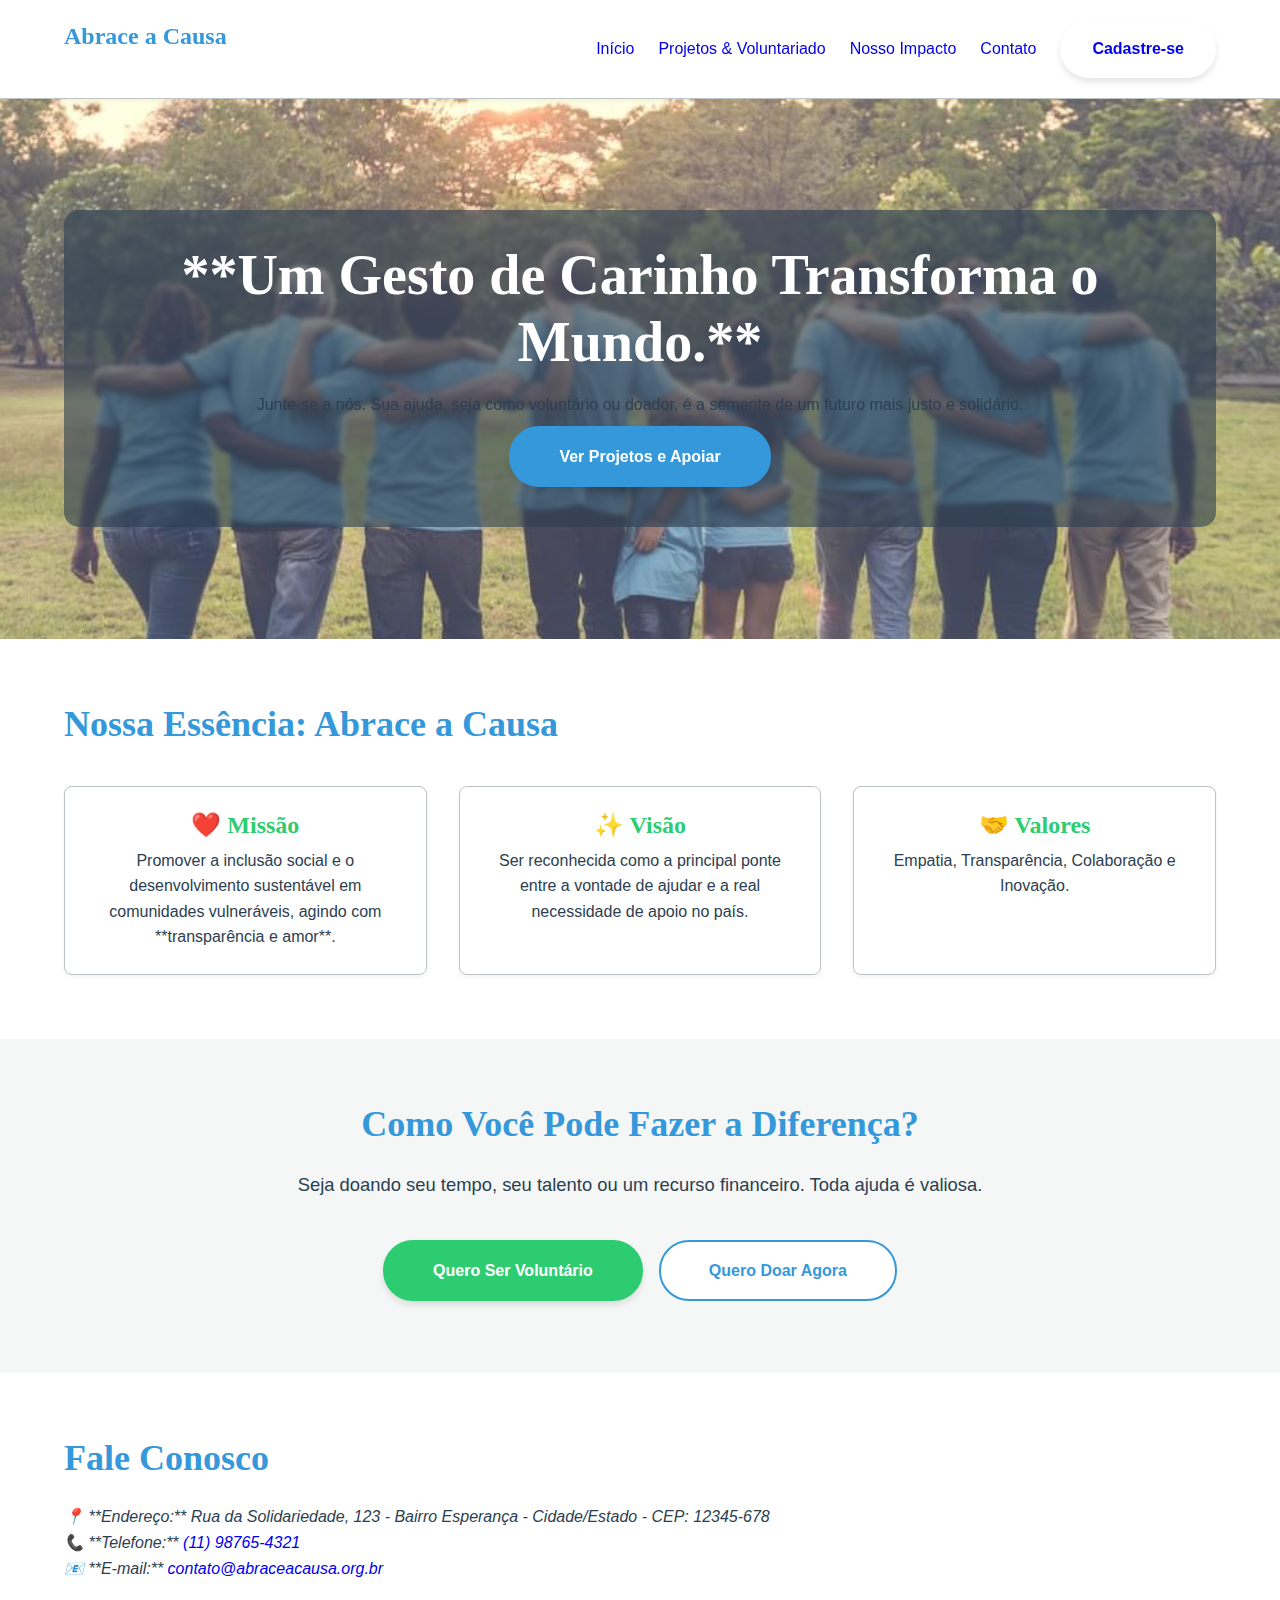
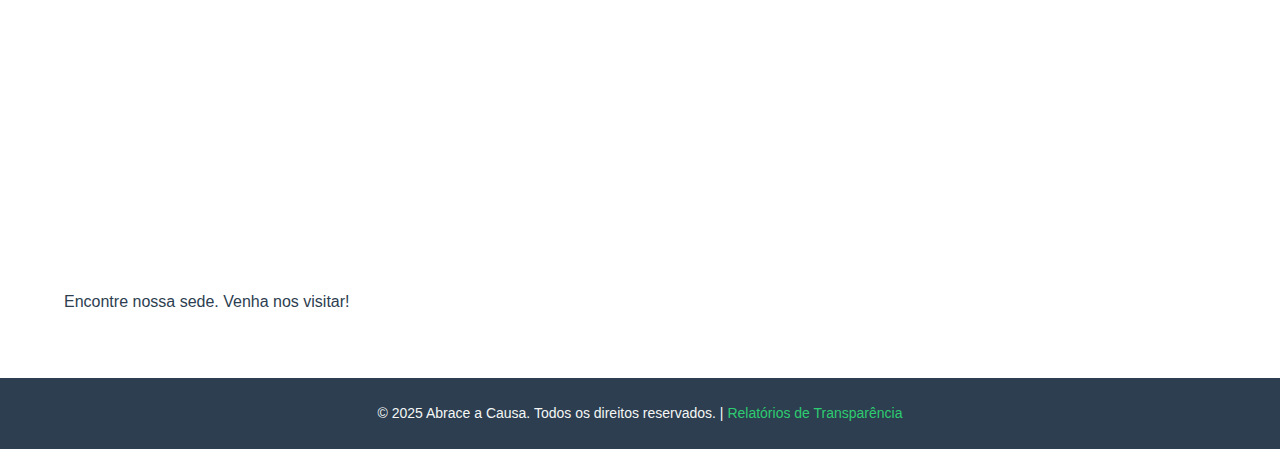
<file: Atividade-2/index.html>
<!DOCTYPE html>
<html lang="pt-BR">
<head>
    <meta charset="UTF-8">
    <meta name="viewport" content="width=device-width, initial-scale=1.0">
    <title>Abrace a Causa | Voluntariado e Doações</title>
    <meta name="description" content="ONG Abrace a Causa: Transformando vidas através de projetos sociais e voluntariado. Conheça nossa missão e faça parte dessa corrente do bem.">
    <link rel="stylesheet" href="style.css">
    <link rel="icon" href="assets/favicon/favicon.ico" type="image/x-icon">
</head>
<body>

    <header>
        <div class="container">
            <h1 class="logo">Abrace a Causa</h1>
            <nav aria-label="Navegação Principal">
                <button class="menu-toggle" aria-controls="main-menu" aria-expanded="false">
                    Menu
                </button>
                <ul id="main-menu">
                    <li><a href="index.html" aria-current="page">Início</a></li>
                    <li><a href="projetos.html">Projetos & Voluntariado</a></li>
                    <li><a href="#impacto">Nosso Impacto</a></li>
                    <li><a href="#contato">Contato</a></li>
                    <li><a href="cadastro.html" class="cta-button">Cadastre-se</a></li>
                </ul>
            </nav>
        </div>
    </header>

    <main>

        <section id="hero" class="hero" aria-labelledby="hero-heading">
            <div class="container">
                <h2 id="hero-heading">
                    **Um Gesto de Carinho Transforma o Mundo.**
                </h2>
                <p>
                    Junte-se a nós. Sua ajuda, seja como voluntário ou doador, é a semente de um futuro mais justo e solidário.
                </p>
                <a href="projetos.html" class="button primary-cta">Ver Projetos e Apoiar</a>
            </div>
            <figure class="hero-image">
                <img src="assets/images/hero-home.jpg" alt="Foto inspiradora de voluntários interagindo com pessoas que ajudam, sorrindo.">
            </figure>
        </section>

        <section id="missao" aria-labelledby="missao-heading">
            <div class="container">
                <h2 id="missao-heading">Nossa Essência: Abrace a Causa</h2>
                <div class="grid-3-col">
                    <article class="card">
                        <h3><span aria-hidden="true">❤️</span> Missão</h3>
                        <p>
                            Promover a inclusão social e o desenvolvimento sustentável em comunidades vulneráveis, agindo com **transparência e amor**.
                        </p>
                    </article>
                    <article class="card">
                        <h3><span aria-hidden="true">✨</span> Visão</h3>
                        <p>
                            Ser reconhecida como a principal ponte entre a vontade de ajudar e a real necessidade de apoio no país.
                        </p>
                    </article>
                    <article class="card">
                        <h3><span aria-hidden="true">🤝</span> Valores</h3>
                        <p>
                            Empatia, Transparência, Colaboração e Inovação.
                        </p>
                    </article>
                </div>
            </div>
        </section>

        <section id="chamada-acao" class="background-color-light" aria-labelledby="chamada-heading">
            <div class="container text-center">
                <h2 id="chamada-heading">Como Você Pode Fazer a Diferença?</h2>
                <p class="lead-text">
                    Seja doando seu tempo, seu talento ou um recurso financeiro. Toda ajuda é valiosa.
                </p>
                <div class="button-group">
                    <a href="projetos.html#voluntariado" class="button secondary-cta">Quero Ser Voluntário</a>
                    <a href="projetos.html#doacao" class="button tertiary-cta">Quero Doar Agora</a>
                </div>
            </div>
        </section>

        <section id="contato" aria-labelledby="contato-heading">
            <div class="container">
                <h2 id="contato-heading">Fale Conosco</h2>
                <address class="contact-info">
                    <p>
                        <span aria-hidden="true">📍</span> **Endereço:** Rua da Solidariedade, 123 - Bairro Esperança - Cidade/Estado - CEP: 12345-678
                    </p>
                    <p>
                        <span aria-hidden="true">📞</span> **Telefone:** <a href="tel:+5511987654321">(11) 98765-4321</a>
                    </p>
                    <p>
                        <span aria-hidden="true">📧</span> **E-mail:** <a href="mailto:contato@abraceacausa.org.br">contato@abraceacausa.org.br</a>
                    </p>
                </address>
                <figure class="map-embed">
                    <iframe 
                        src="https://www.google.com/maps/embed?pb=!1m18!1m12!1m3!1d3657.069941198424!2d-46.639557!3d-23.55052!2m3!1f0!2f0!3f0!3m2!1i1024!2i768!4f13.1!3m3!1m2!1s0x94ce5843a0d3b66b%3A0x62a8753e1a6c9d!2sS%C3%A3o%20Paulo%20Cathedral!5e0!3m2!1sen!2sbr!4v1633537243912!5m2!1sen!2sbr" 
                        width="100%" 
                        height="300" 
                        style="border:0;" 
                        allowfullscreen="" 
                        loading="lazy"
                        title="Localização da Sede da ONG no Mapa (Exemplo: Catedral da Sé - SP)">
                    </iframe>
                    <figcaption>Encontre nossa sede. Venha nos visitar!</figcaption>
                </figure>
            </div>
        </section>

    </main>

    <footer>
        <div class="container">
            <p>&copy; 2025 Abrace a Causa. Todos os direitos reservados. | <a href="#transparencia">Relatórios de Transparência</a></p>
        </div>
    </footer>

    <script src="script.js" defer></script>
</body>
</html>
</file>
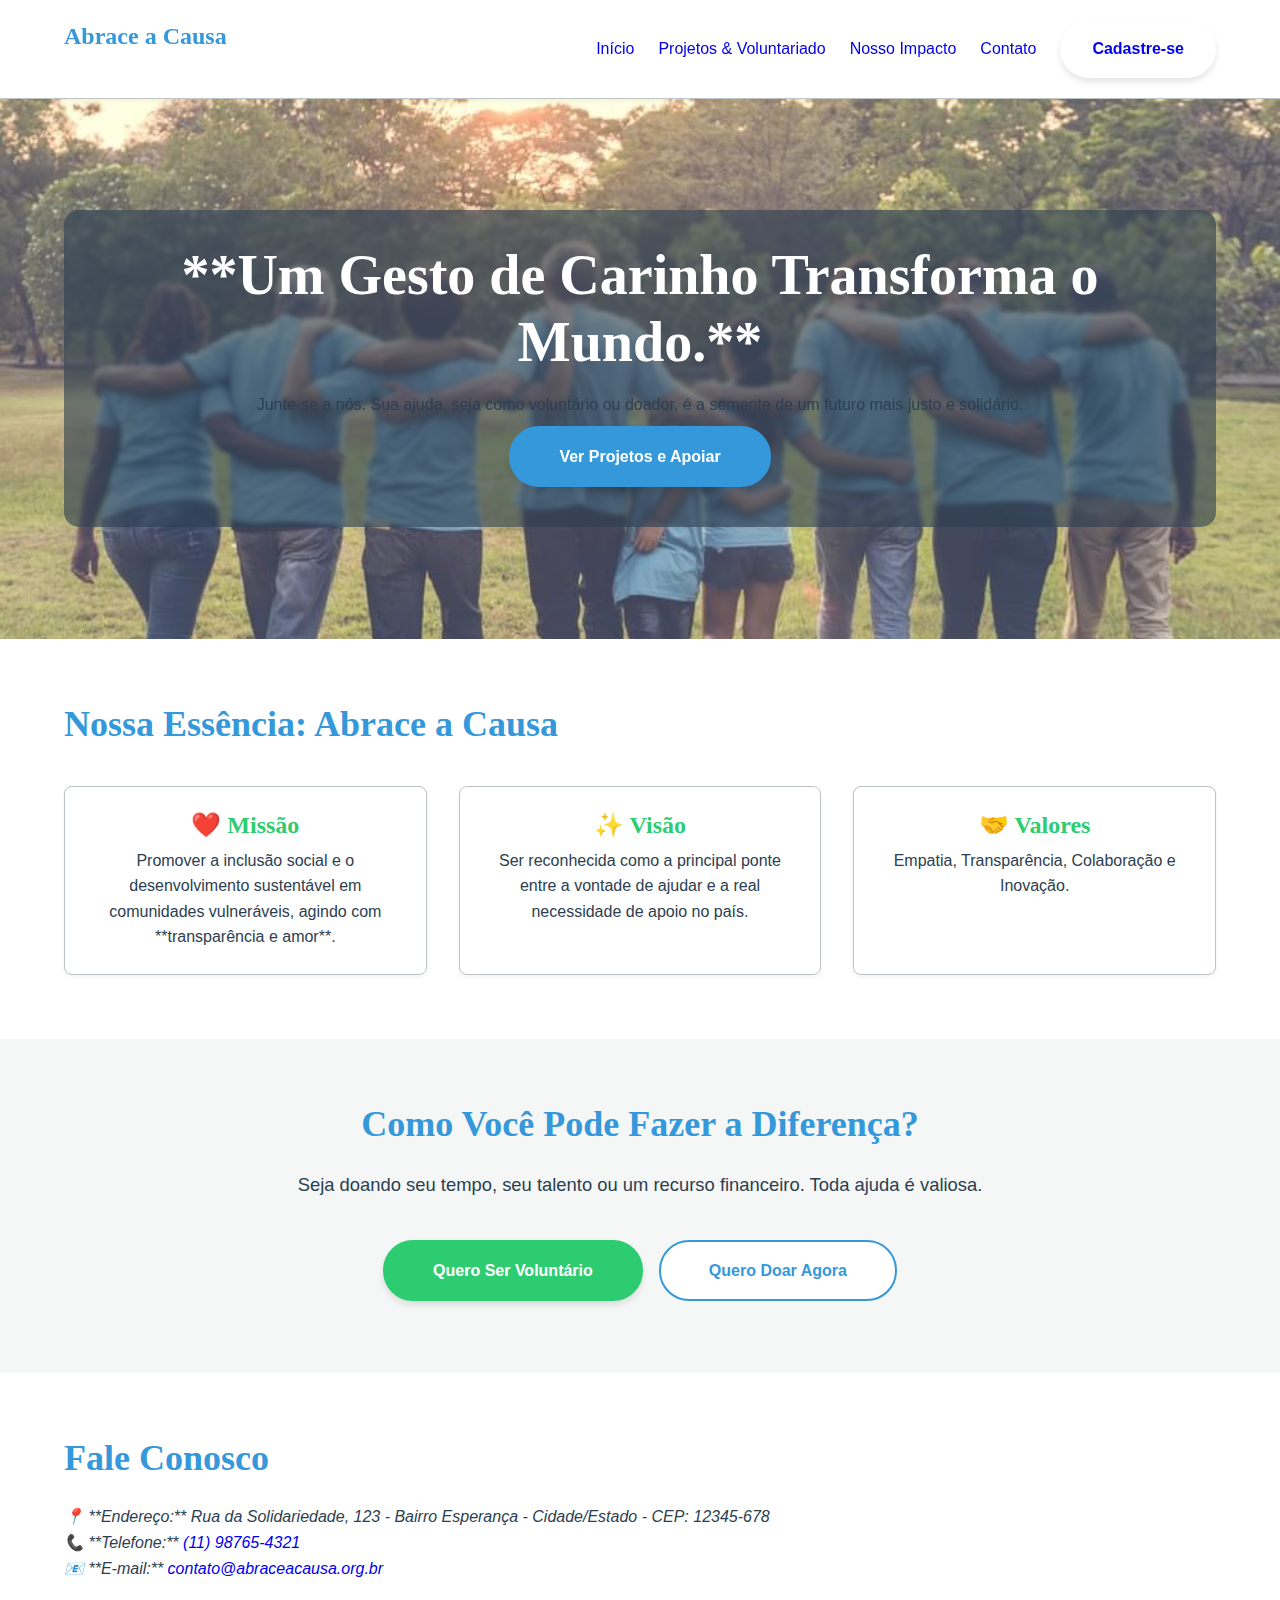
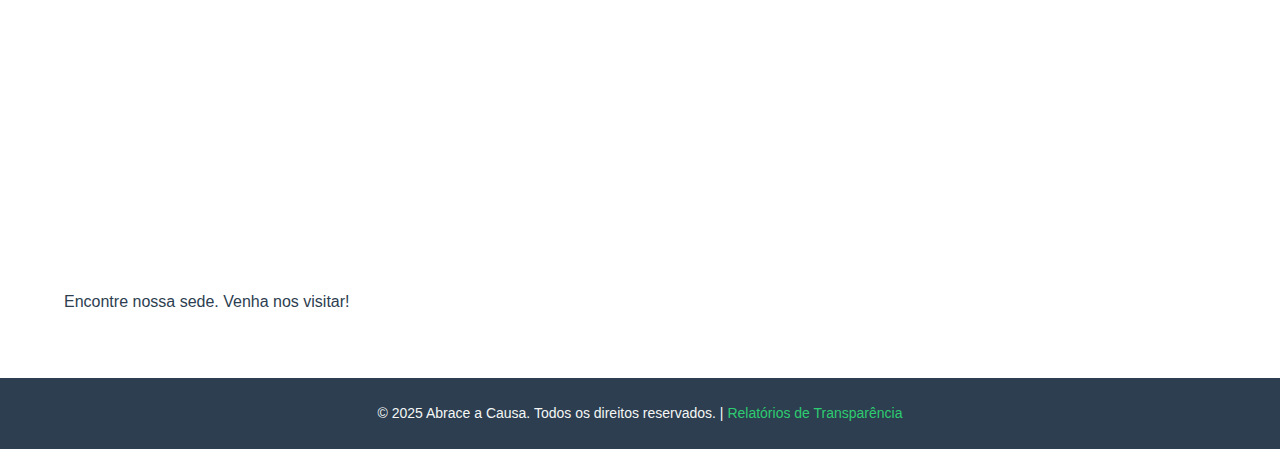
<file: Atividade-3/index.html>
<!DOCTYPE html>
<html lang="pt-BR">
<head>
    <meta charset="UTF-8">
    <meta name="viewport" content="width=device-width, initial-scale=1.0">
    <title>Abrace a Causa | Voluntariado e Doações</title>
    <meta name="description" content="ONG Abrace a Causa: Transformando vidas através de projetos sociais e voluntariado. Conheça nossa missão e faça parte dessa corrente do bem.">
    <link rel="stylesheet" href="style.css">
    <link rel="icon" href="assets/favicon/favicon.ico" type="image/x-icon">
</head>
<body>

    <header>
        <div class="container">
            <h1 class="logo">Abrace a Causa</h1>
            <nav aria-label="Navegação Principal">
                <button class="menu-toggle" aria-controls="main-menu" aria-expanded="false">
                    Menu
                </button>
                <ul id="main-menu">
                    <li><a href="#" aria-current="page">Início</a></li>
                    <li><a href="#projetos">Projetos & Voluntariado</a></li>
                    <li><a href="#impacto">Nosso Impacto</a></li>
                    <li><a href="#contato">Contato</a></li>
                    <li><a href="#cadastro" class="cta-button">Cadastre-se</a></li>
                </ul>
            </nav>
        </div>
    </header>

    <main id="app-content">
        </main>
    
    <footer>
        <div class="container">
            <p>© 2025 Abrace a Causa. Todos os direitos reservados. | <a href="#transparencia">Relatórios de Transparência</a></p>
        </div>
    </footer>

    <script src="script.js" defer></script>
</body>
</html>
</file>
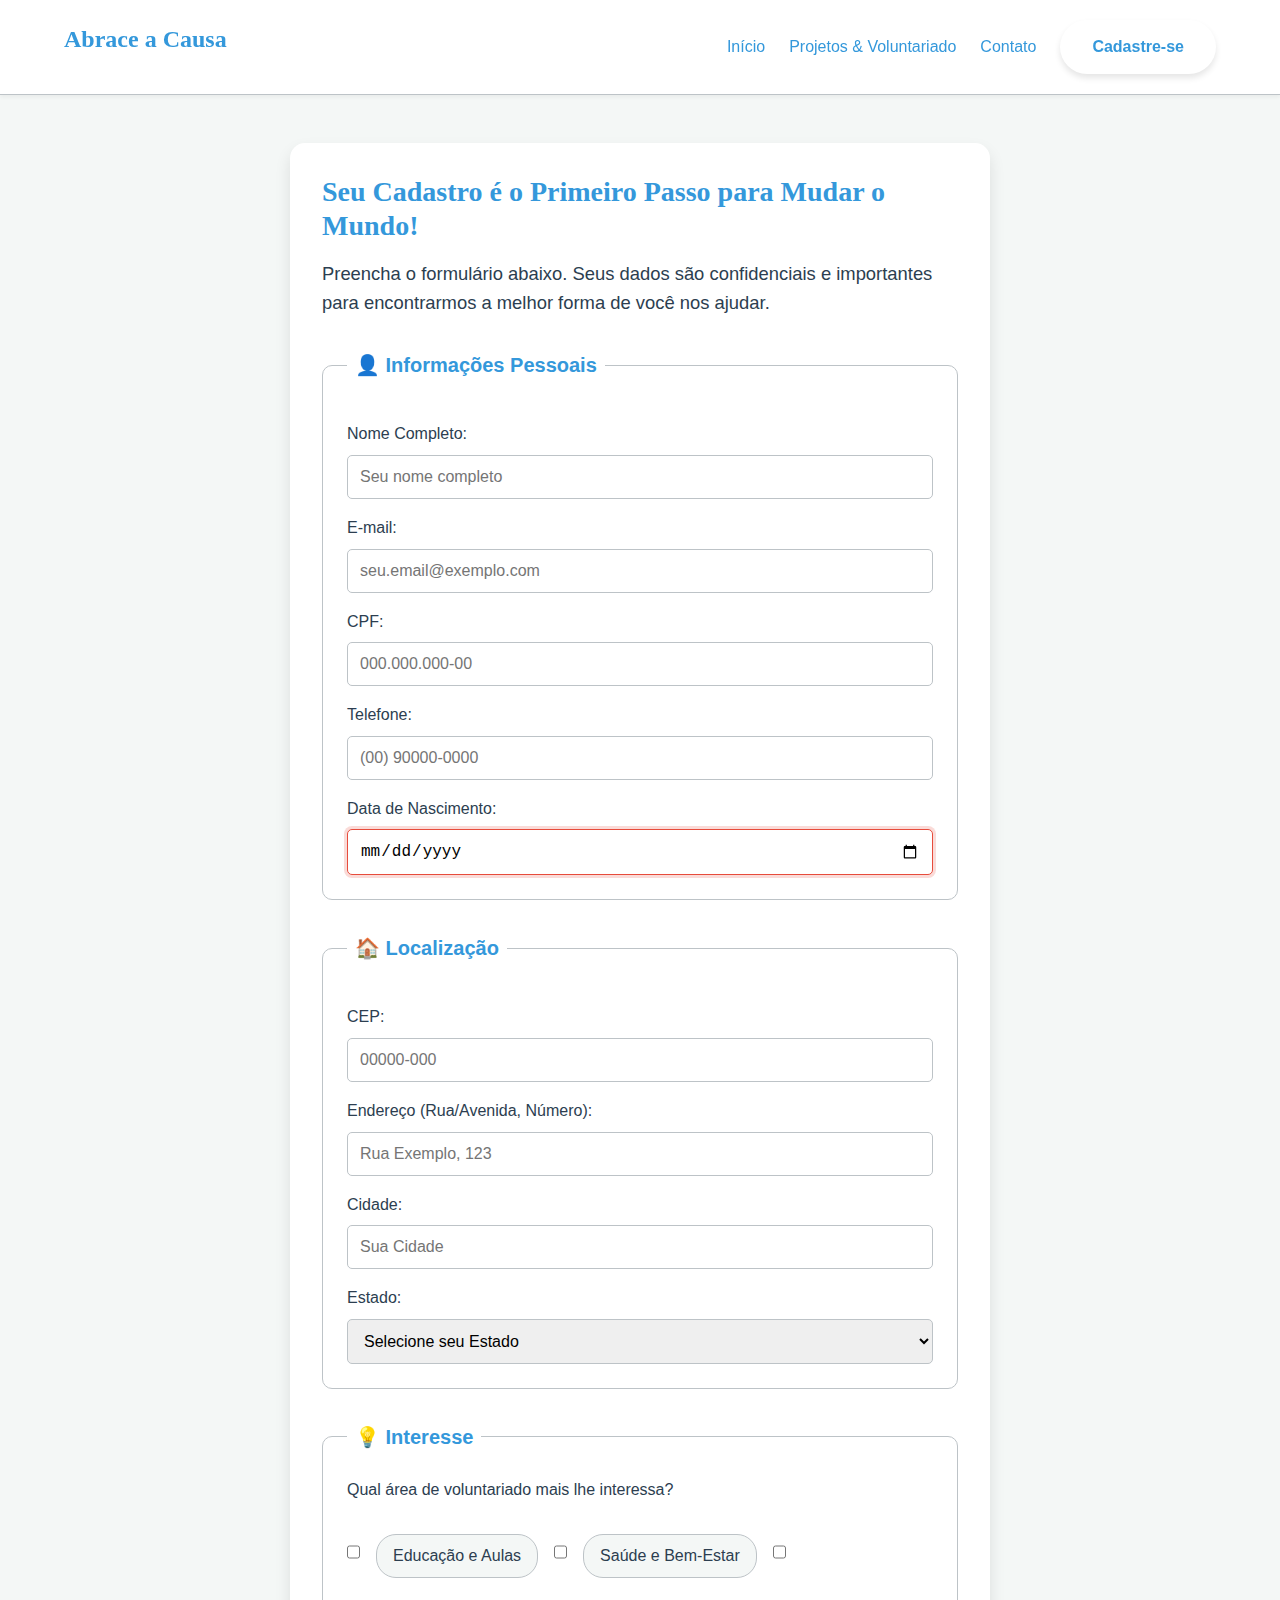
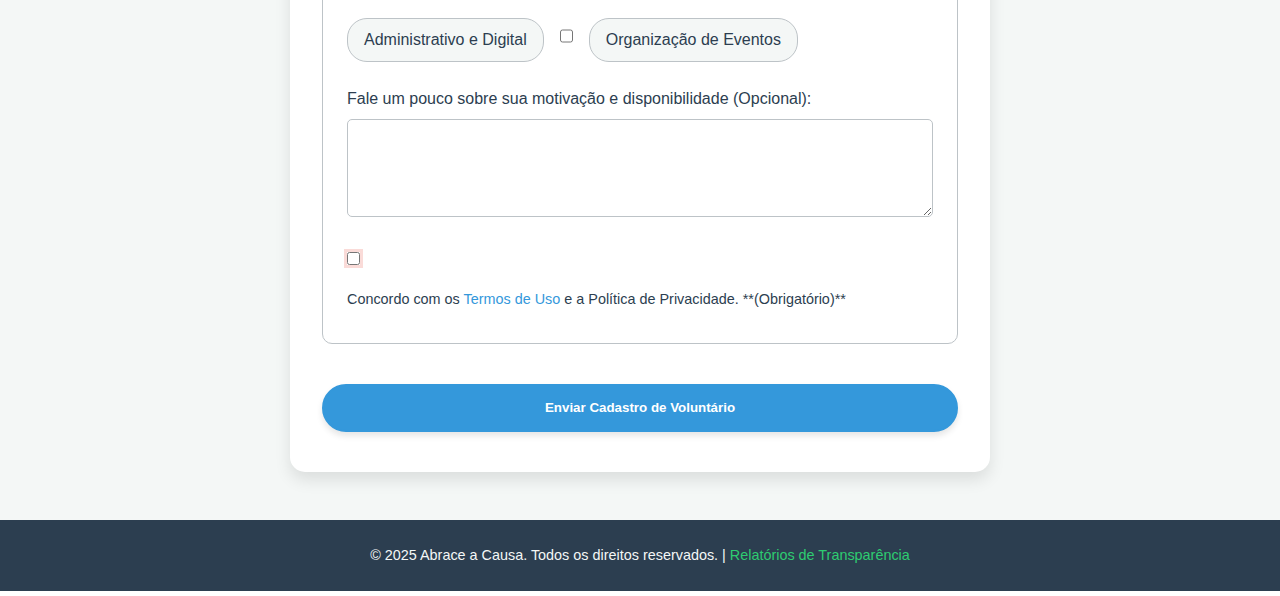
<file: Atividade-1/cadastro.html>
<!DOCTYPE html>
<html lang="pt-BR">
<head>
    <meta charset="UTF-8">
    <meta name="viewport" content="width=device-width, initial-scale=1.0">
    <title>Cadastro | Junte-se à Abrace a Causa</title>
    <meta name="description" content="Preencha o formulário para se cadastrar como voluntário ou apoiador da ONG Abrace a Causa e comece a fazer a diferença.">
    <link rel="stylesheet" href="style.css">
    <link rel="icon" href="assets/favicon/favicon.ico" type="image/x-icon">
</head>
<body>

    <header>
        <div class="container">
            <h1 class="logo">Abrace a Causa</h1>
            <nav aria-label="Navegação Principal">
                <button class="menu-toggle" aria-controls="main-menu" aria-expanded="false">
                    Menu
                </button>
                <ul id="main-menu">
                    <li><a href="index.html">Início</a></li>
                    <li><a href="projetos.html">Projetos & Voluntariado</a></li>
                    <li><a href="#contato">Contato</a></li>
                    <li><a href="cadastro.html" aria-current="page" class="cta-button">Cadastre-se</a></li>
                </ul>
            </nav>
        </div>
    </header>

    <main class="background-color-light">
        <section id="cadastro-form" aria-labelledby="cadastro-heading">
            <div class="container form-container">
                <h2 id="cadastro-heading">Seu Cadastro é o Primeiro Passo para Mudar o Mundo!</h2>
                <p class="lead-text">
                    Preencha o formulário abaixo. Seus dados são confidenciais e importantes para encontrarmos a melhor forma de você nos ajudar.
                </p>

                <form action="#" method="POST" id="form-voluntario">

                    <fieldset>
                        <legend><span aria-hidden="true">👤</span> Informações Pessoais</legend>

                        <label for="nome">Nome Completo:</label>
                        <input type="text" id="nome" name="nome" placeholder="Seu nome completo" required 
                               pattern="[A-Za-zÀ-ú\s]{5,}" title="O nome deve conter pelo menos 5 letras e apenas letras e espaços.">

                        <label for="email">E-mail:</label>
                        <input type="email" id="email" name="email" placeholder="seu.email@exemplo.com" required>

                        <label for="cpf">CPF:</label>
                        <input type="text" id="cpf" name="cpf" placeholder="000.000.000-00" required 
                               pattern="^\d{3}\.?\d{3}\.?\d{3}\-?\d{2}$" title="Formato: 000.000.000-00">

                        <label for="telefone">Telefone:</label>
                        <input type="tel" id="telefone" name="telefone" placeholder="(00) 90000-0000" required
                               pattern="^\(?\d{2}\)?\s?\d{4,5}\-?\d{4}$" title="Formato: (00) 90000-0000 ou (00) 0000-0000">

                        <label for="dataNascimento">Data de Nascimento:</label>
                        <input type="date" id="dataNascimento" name="dataNascimento" required 
                               min="1900-01-01" max="2007-01-01">
                    </fieldset>

                    <fieldset>
                        <legend><span aria-hidden="true">🏠</span> Localização</legend>

                        <label for="cep">CEP:</label>
                        <input type="text" id="cep" name="cep" placeholder="00000-000" required 
                               pattern="^\d{5}\-?\d{3}$" title="Formato: 00000-000">

                        <label for="endereco">Endereço (Rua/Avenida, Número):</label>
                        <input type="text" id="endereco" name="endereco" placeholder="Rua Exemplo, 123" required>

                        <label for="cidade">Cidade:</label>
                        <input type="text" id="cidade" name="cidade" placeholder="Sua Cidade" required>

                        <label for="estado">Estado:</label>
                        <select id="estado" name="estado" required>
                            <option value="" disabled selected>Selecione seu Estado</option>
                            <option value="SP">São Paulo</option>
                            <option value="RJ">Rio de Janeiro</option>
                            <option value="MG">Minas Gerais</option>
                            <option value="PR">Paraná</option>
                            <option value="OUTRO">Outro / Não listado</option>
                        </select>
                    </fieldset>
                    
                    <fieldset>
                        <legend><span aria-hidden="true">💡</span> Interesse</legend>
                        <p>Qual área de voluntariado mais lhe interessa?</p>
                        <div class="checkbox-group">
                            <input type="checkbox" id="area1" name="area_interesse" value="educacao">
                            <label for="area1">Educação e Aulas</label>
                            
                            <input type="checkbox" id="area2" name="area_interesse" value="saude">
                            <label for="area2">Saúde e Bem-Estar</label>
                            
                            <input type="checkbox" id="area3" name="area_interesse" value="administracao">
                            <label for="area3">Administrativo e Digital</label>
                            
                            <input type="checkbox" id="area4" name="area_interesse" value="eventos">
                            <label for="area4">Organização de Eventos</label>
                        </div>
                        
                        <label for="mensagem">Fale um pouco sobre sua motivação e disponibilidade (Opcional):</label>
                        <textarea id="mensagem" name="mensagem" rows="4"></textarea>

                        <p class="politica">
                            <input type="checkbox" id="termos" name="termos" required>
                            <label for="termos">Concordo com os <a href="#">Termos de Uso</a> e a Política de Privacidade. **(Obrigatório)**</label>
                        </p>
                    </fieldset>

                    <button type="submit" class="button primary-cta full-width margin-top-2">Enviar Cadastro de Voluntário</button>

                </form>
            </div>
        </section>
    </main>

    <footer>
        <div class="container">
            <p>© 2025 Abrace a Causa. Todos os direitos reservados. | <a href="#transparencia">Relatórios de Transparência</a></p>
        </div>
    </footer>

    <script src="script.js" defer></script>
    <script>
        // Adicionar uma chamada para a função de máscaras no DOMContentLoaded
        document.addEventListener('DOMContentLoaded', () => {
            // Se você criar uma função chamada applyInputMasks no script.js, chame-a aqui.
            // Exemplo de como você faria (a função em si estaria no script.js):
            if (typeof applyInputMasks === 'function') {
                applyInputMasks(); 
            } else {
                console.warn("Função 'applyInputMasks' não encontrada. Máscaras de input não aplicadas.");
            }
        });
    </script>
</body>
</html>
</file>
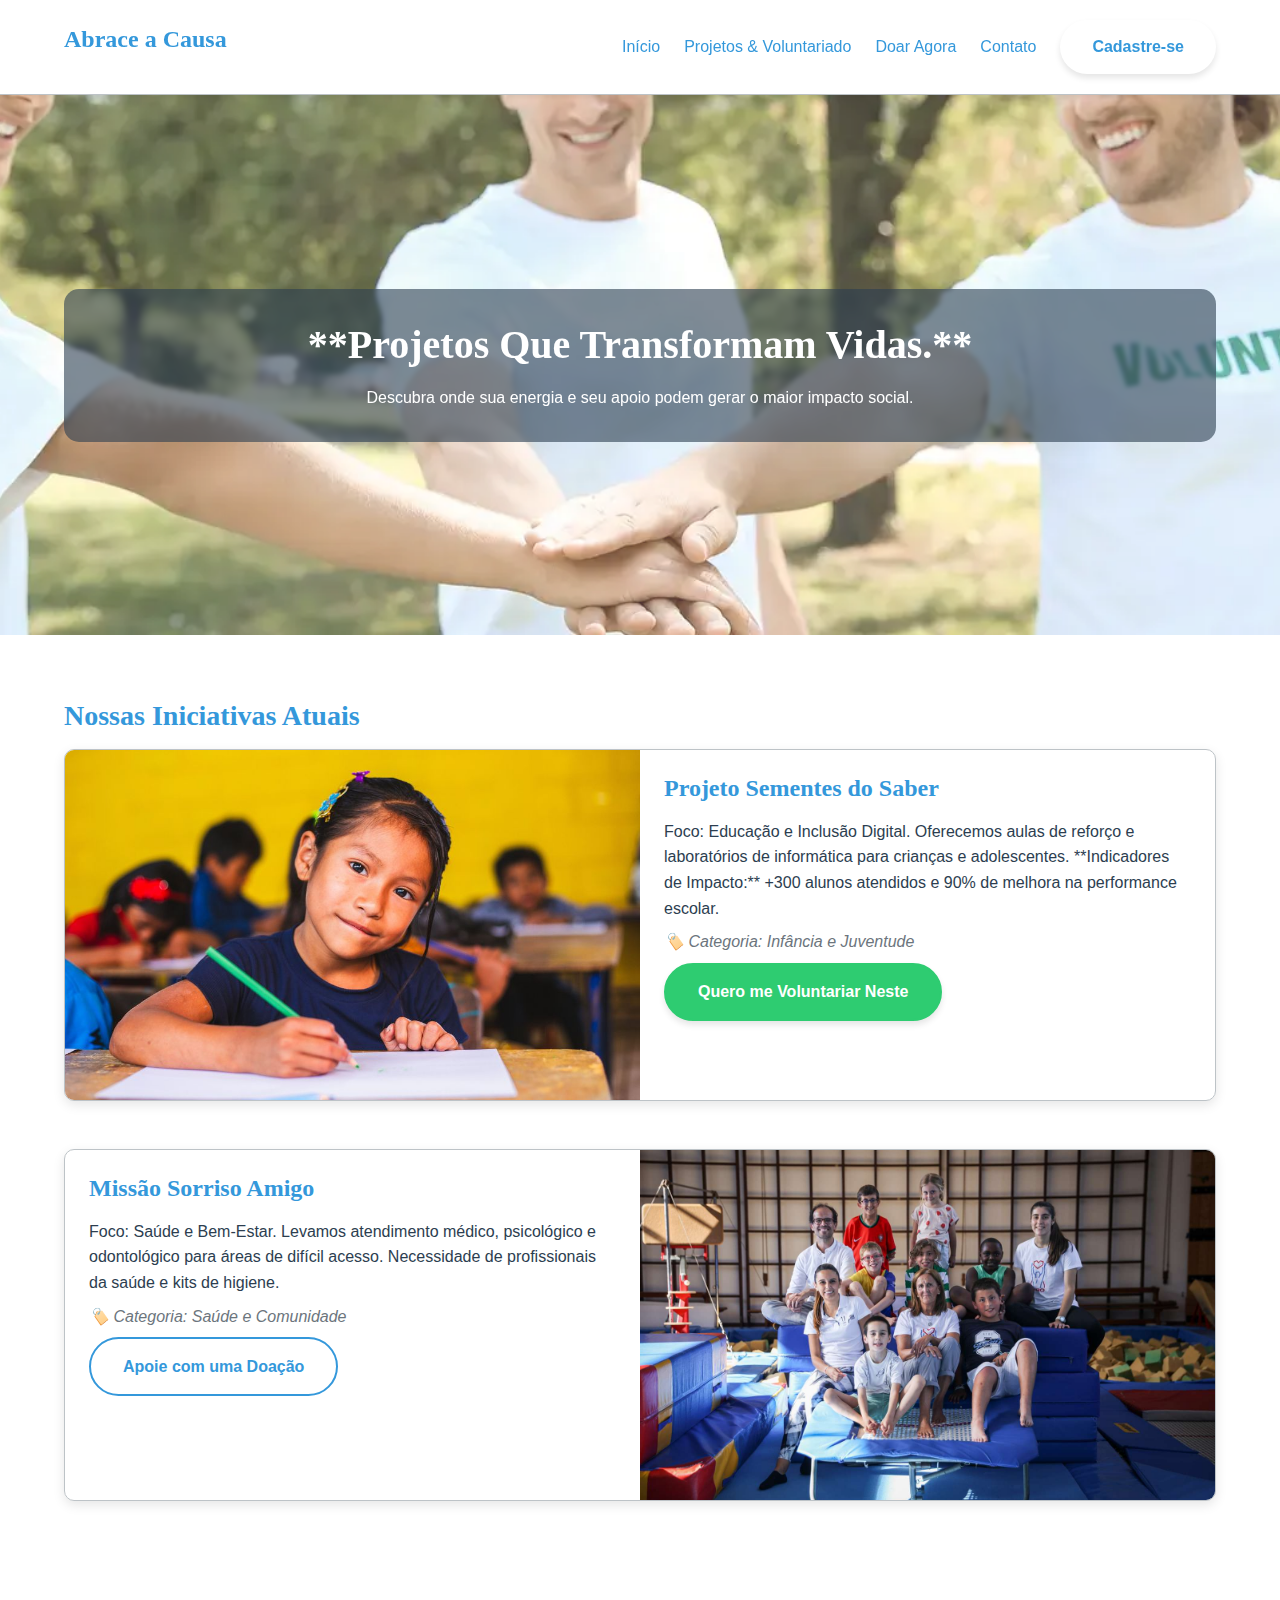
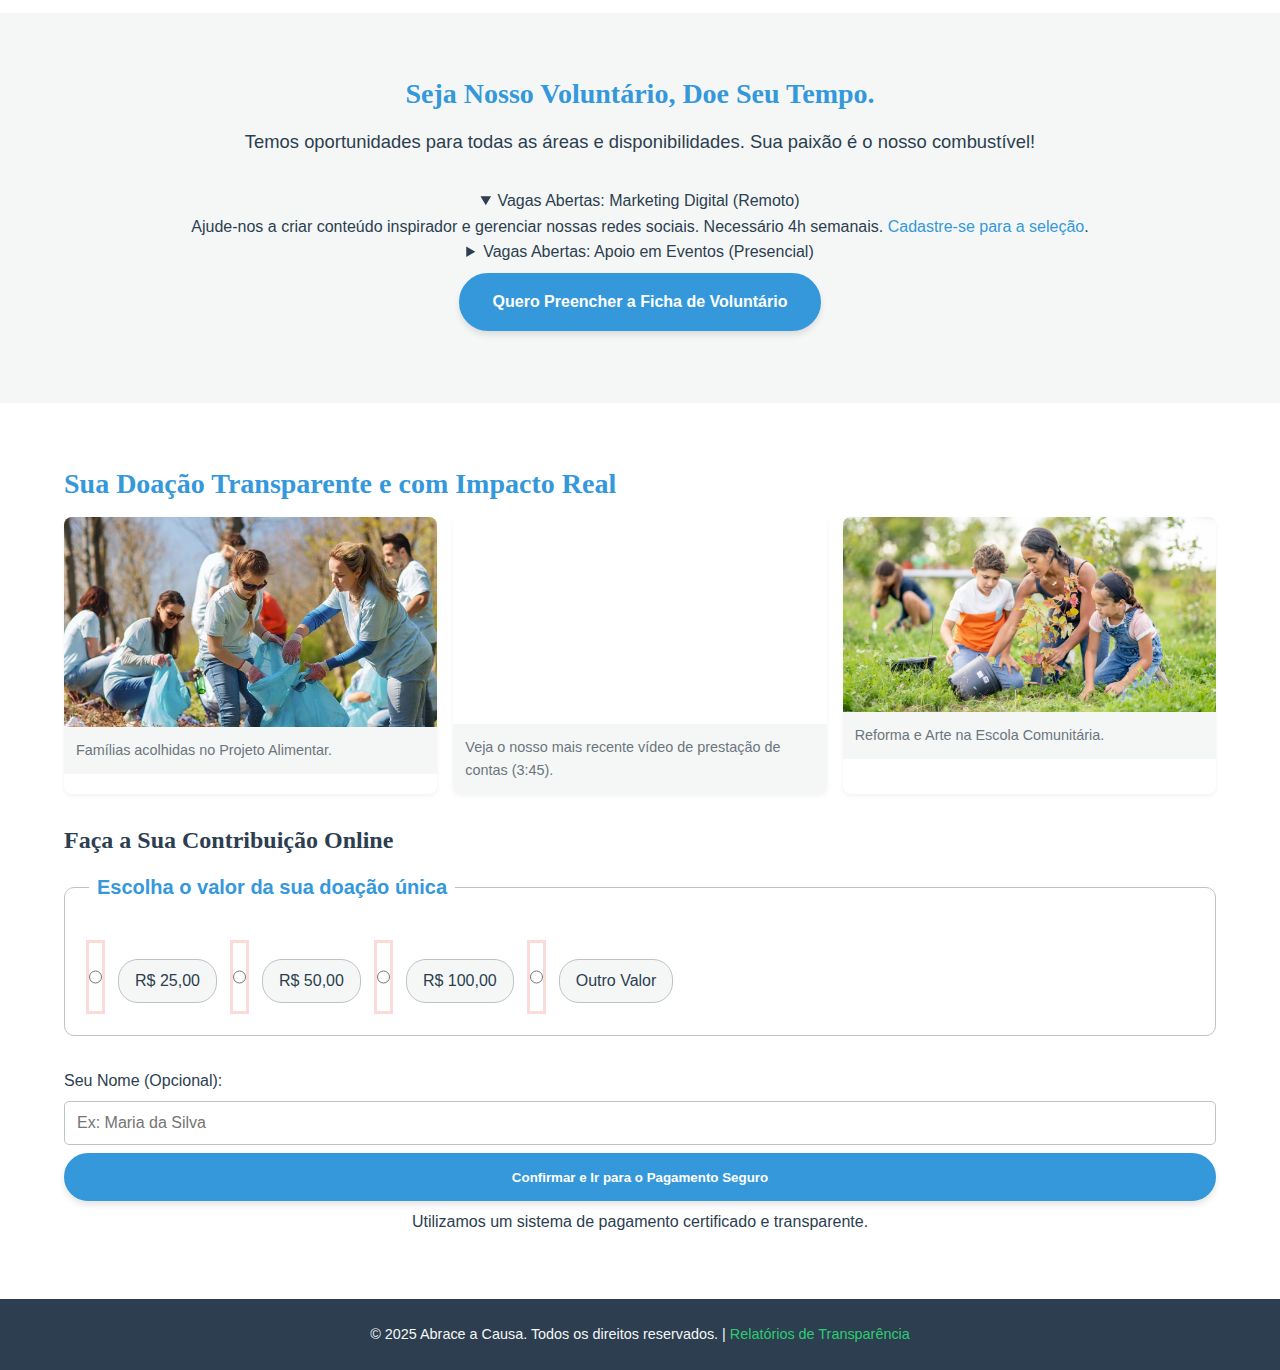
<file: Atividade-1/projetos.html>
<!DOCTYPE html>
<html lang="pt-BR">
<head>
    <meta charset="UTF-8">
    <meta name="viewport" content="width=device-width, initial-scale=1.0">
    <title>Projetos Sociais | Abrace a Causa - Voluntariado e Doações</title>
    <meta name="description" content="Conheça os projetos ativos da ONG Abrace a Causa, saiba como ser voluntário e como realizar sua doação online para apoiar nosso impacto.">
    <link rel="stylesheet" href="style.css">
    <link rel="icon" href="assets/favicon/favicon.ico" type="image/x-icon">
</head>
<body>

    <header>
        <div class="container">
            <h1 class="logo">Abrace a Causa</h1>
            <nav aria-label="Navegação Principal">
                <button class="menu-toggle" aria-controls="main-menu" aria-expanded="false">
                    Menu
                </button>
                <ul id="main-menu">
                    <li><a href="index.html">Início</a></li>
                    <li><a href="projetos.html" aria-current="page">Projetos & Voluntariado</a></li>
                    <li><a href="#doacao">Doar Agora</a></li>
                    <li><a href="#contato">Contato</a></li>
                    <li><a href="cadastro.html" class="cta-button">Cadastre-se</a></li>
                </ul>
            </nav>
        </div>
    </header>

    <main>

        <section id="hero-projetos" class="hero" aria-labelledby="projetos-heading">
            <div class="container">
                <h2 id="projetos-heading">
                    **Projetos Que Transformam Vidas.**
                </h2>
                <p>
                    Descubra onde sua energia e seu apoio podem gerar o maior impacto social.
                </p>
            </div>
            <figure class="hero-image">
                <img src="assets/images/hero-projetos.webp" alt="Foto de uma criança plantando uma árvore com a ajuda de um voluntário, simbolizando futuro e cuidado.">
            </figure>
        </section>

        <section id="projetos-ativos" aria-labelledby="ativos-heading">
            <div class="container">
                <h2 id="ativos-heading">Nossas Iniciativas Atuais</h2>

                <article class="projeto-card">
                    <figure>
                        <img src="assets/images/projetos-educacao.jpg" alt="Voluntário ensinando crianças em uma sala de aula simples.">
                    </figure>
                    <div class="content">
                        <h3>Projeto Sementes do Saber</h3>
                        <p>
                            Foco: Educação e Inclusão Digital. Oferecemos aulas de reforço e laboratórios de informática para crianças e adolescentes. **Indicadores de Impacto:** +300 alunos atendidos e 90% de melhora na performance escolar.
                        </p>
                        <p class="categoria">
                            <span aria-hidden="true">🏷️</span> Categoria: Infância e Juventude
                        </p>
                        <a href="#voluntariado" class="button secondary-cta">Quero me Voluntariar Neste</a>
                    </div>
                </article>

                <article class="projeto-card reverse-layout">
                    <figure>
                        <img src="assets/images/projetos-saude.jpg" alt="Profissional de saúde voluntário examinando um idoso.">
                    </figure>
                    <div class="content">
                        <h3>Missão Sorriso Amigo</h3>
                        <p>
                            Foco: Saúde e Bem-Estar. Levamos atendimento médico, psicológico e odontológico para áreas de difícil acesso. Necessidade de profissionais da saúde e kits de higiene.
                        </p>
                        <p class="categoria">
                            <span aria-hidden="true">🏷️</span> Categoria: Saúde e Comunidade
                        </p>
                        <a href="#doacao" class="button tertiary-cta">Apoie com uma Doação</a>
                    </div>
                </article>

            </div>
        </section>

        <section id="voluntariado" class="background-color-light" aria-labelledby="voluntariado-heading">
            <div class="container text-center">
                <h2 id="voluntariado-heading">Seja Nosso Voluntário, Doe Seu Tempo.</h2>
                <p class="lead-text">
                    Temos oportunidades para todas as áreas e disponibilidades. Sua paixão é o nosso combustível!
                </p>
                <div class="oportunidades-list">
                    <details open>
                        <summary>Vagas Abertas: Marketing Digital (Remoto)</summary>
                        <p>Ajude-nos a criar conteúdo inspirador e gerenciar nossas redes sociais. Necessário 4h semanais. <a href="cadastro.html">Cadastre-se para a seleção</a>.</p>
                    </details>
                    <details>
                        <summary>Vagas Abertas: Apoio em Eventos (Presencial)</summary>
                        <p>Auxilie na organização e logística de nossos eventos de arrecadação. Local: Sede da ONG. <a href="cadastro.html">Cadastre-se para a seleção</a>.</p>
                    </details>
                </div>
                <a href="cadastro.html" class="button primary-cta margin-top-2">Quero Preencher a Ficha de Voluntário</a>
            </div>
        </section>

        <section id="doacao" aria-labelledby="doacao-heading">
            <div class="container">
                <h2 id="doacao-heading">Sua Doação Transparente e com Impacto Real</h2>
                
                <div class="galeria" aria-label="Galeria de Atividades e Resultados">
                    <h3 class="visually-hidden">Resultados Visuais dos Nossos Projetos</h3>
                    <figure class="gallery-item">
                        <img src="assets/images/galeria-1.jpg" alt="Foto de entrega de cestas básicas para uma família.">
                        <figcaption>Famílias acolhidas no Projeto Alimentar.</figcaption>
                    </figure>
                    <figure class="gallery-item video-item">
                        <iframe 
                            width="100%" 
                            height="200" 
                            src="https://www.youtube.com/embed/dQw4w9WgXcQ?controls=0" 
                            title="Vídeo Institucional - Nosso Impacto" 
                            frameborder="0" 
                            allow="accelerometer; autoplay; clipboard-write; encrypted-media; gyroscope; picture-in-picture" 
                            allowfullscreen 
                            loading="lazy">
                        </iframe>
                        <figcaption>Veja o nosso mais recente vídeo de prestação de contas (3:45).</figcaption>
                    </figure>
                    <figure class="gallery-item">
                        <img src="assets/images/galeria-2.png" alt="Voluntários pintando um muro de escola com cores vibrantes.">
                        <figcaption>Reforma e Arte na Escola Comunitária.</figcaption>
                    </figure>
                </div>
                
                <h3 class="margin-top-2">Faça a Sua Contribuição Online</h3>
                <form action="#" method="POST" class="form-doacao">
                    <fieldset>
                        <legend>Escolha o valor da sua doação única</legend>
                        <div class="radio-group">
                            <input type="radio" id="doacao1" name="valor" value="25" required>
                            <label for="doacao1">R$ 25,00</label>
                            
                            <input type="radio" id="doacao2" name="valor" value="50">
                            <label for="doacao2">R$ 50,00</label>
                            
                            <input type="radio" id="doacao3" name="valor" value="100">
                            <label for="doacao3">R$ 100,00</label>

                            <input type="radio" id="doacao-outro" name="valor" value="outro">
                            <label for="doacao-outro">Outro Valor</label>
                        </div>
                    </fieldset>

                    <label for="nome-doador">Seu Nome (Opcional):</label>
                    <input type="text" id="nome-doador" name="nome-doador" placeholder="Ex: Maria da Silva">

                    <button type="submit" class="button primary-cta full-width margin-top-1">Confirmar e Ir para o Pagamento Seguro</button>
                    <p class="small-text text-center">Utilizamos um sistema de pagamento certificado e transparente.</p>
                </form>
            </div>
        </section>

    </main>

    <footer>
        <div class="container">
            <p>© 2025 Abrace a Causa. Todos os direitos reservados. | <a href="#transparencia">Relatórios de Transparência</a></p>
        </div>
    </footer>

    <script src="script.js" defer></script>
</body>
</html>
</file>
<file: Atividade-2/style.css>
/*
 * style.css - Corrigido e Atualizado para Entrega II: Design System
 * Foco na correção de erros e implementação dos requisitos de CSS3.
 */

/* ============================================== */
/* 0. DESIGN SYSTEM: VARIÁVEIS CSS CUSTOMIZADAS   */
/* ============================================== */
:root {
    /* --- CORES (Paleta de 8+ cores) --- */
    --color-primary: #3498db;        /* Azul Confiança/ONG */
    --color-primary-dark: #2980b9;   /* Hover/Active */
    --color-secondary: #2ecc71;      /* Verde Esperança/Ação */
    --color-secondary-dark: #27ae60;
    --color-tertiary: #f39c12;       /* Laranja Destaque/CTA Secundário */
    --color-tertiary-dark: #e67e22;
    
    --color-neutral-dark: #2c3e50;   /* Texto e Fundo Rodapé */
    --color-neutral-light: #f4f7f6;  /* Fundo Suave */
    --color-neutral-white: #ffffff;  /* Fundo Principal */
    --color-neutral-border: #bdc3c7; /* Borda/Divisor */
    --color-danger: #e74c3c;         /* Erro/Alerta */

    /* --- ESPAÇAMENTO MODULAR (Base 8px, 1rem = 16px) --- */
    --spacing-xs: 4px;   /* Metade */
    --spacing-sm: 8px;   /* 1x */
    --spacing-md: 16px;  /* 2x */
    --spacing-lg: 24px;  /* 3x */
    --spacing-xl: 32px;  /* 4x */
    --spacing-xxl: 48px; /* 6x */
    --spacing-xxxl: 64px;/* 8x */

    /* --- TIPOGRAFIA HIERÁRQUICA (5+ tamanhos) --- */
    --font-size-base: 1rem;      /* 16px */
    --font-size-sm: 0.875rem;    /* 14px */
    --font-size-h1: 2.5rem;      /* 40px */
    --font-size-h2: 2rem;        /* 32px */
    --font-size-h3: 1.5rem;      /* 24px */
    --font-size-h4: 1.25rem;     /* 20px */
    --font-size-lead: 1.15rem;   /* Destaque */

    --font-primary: 'Arial', sans-serif;
    --font-heading: 'Georgia', serif; 
    
    --border-radius-base: 8px;
    --transition-speed: 0.3s;
}


/* ============================================== */
/* 1. BASE E RESET - Ajustes de Variáveis         */
/* ============================================== */
*, *::before, *::after {
    box-sizing: border-box;
    margin: 0;
    padding: 0;
}

html {
    font-size: var(--font-size-base); /* Usando variável */
    scroll-behavior: smooth;
}

body {
    font-family: var(--font-primary);
    line-height: 1.6;
    color: var(--color-neutral-dark); /* Usando variável */
    background-color: var(--color-neutral-white); /* Usando variável */
}

/* Esconde visualmente mas mantém para leitores de tela */
.visually-hidden {
    position: absolute;
    width: 1px;
    height: 1px;
    margin: -1px;
    padding: 0;
    overflow: hidden;
    clip: rect(0, 0, 0, 0);
    border: 0;
}

/* 2. CONTAINER E LAYOUT GERAL */
.container {
    width: 90%;
    max-width: 1200px;
    margin: 0 auto;
    padding: var(--spacing-md) 0; /* Aplicando espaçamento modular */
}

section {
    /* CORREÇÃO AQUI: Usando a variável de espaçamento modular */
    padding: var(--spacing-xxl) 0; 
}

.background-color-light {
    background-color: var(--color-neutral-light); /* Usando variável */
}

.text-center {
    text-align: center;
}

.margin-top-1 { margin-top: var(--spacing-md); } /* 16px */
.margin-top-2 { margin-top: var(--spacing-xl); } /* 32px */

/* 3. TIPOGRAFIA E ACESSIBILIDADE */
h1, h2, h3, h4 {
    font-family: var(--font-heading);
    margin-bottom: var(--spacing-lg); /* 24px */
    line-height: 1.2;
    color: var(--color-neutral-dark);
}

h1 { font-size: var(--font-size-h1); } /* 40px */
h2 { font-size: var(--font-size-h2); color: var(--color-primary); } /* 32px */
h3 { font-size: var(--font-size-h3); } /* 24px */

.lead-text {
    font-size: var(--font-size-lead); /* 1.15rem */
    margin-bottom: var(--spacing-xl); /* 32px */
}

a, a:visited {
    text-decoration: none;
    transition: color var(--transition-speed);
}

a:hover, a:focus {
    text-decoration: none; 
}

/* 4. CABEÇALHO (HEADER) */
header {
    background-color: var(--color-neutral-white);
    border-bottom: 1px solid var(--color-neutral-border);
    position: sticky; 
    top: 0;
    z-index: 1000;
    box-shadow: 0 2px 4px rgba(0,0,0,0.05);
}

header .container {
    display: flex;
    justify-content: space-between;
    align-items: center;
    padding: 0.75rem 5%; 
}

.logo {
    font-weight: 700;
    font-size: 1.5rem;
    color: var(--color-primary);
}

/* Navegação Mobile-First */
nav ul {
    list-style: none;
    display: none; 
    flex-direction: column;
    position: absolute;
    top: 100%;
    left: 0;
    width: 100%;
    background-color: var(--color-neutral-white);
    border-top: 1px solid var(--color-neutral-border);
    padding: var(--spacing-md);
    box-shadow: 0 4px 8px rgba(0,0,0,0.1);
}

nav ul[aria-expanded="true"] {
    display: flex;
}

.menu-toggle {
    display: block; 
    background: var(--color-primary);
    color: var(--color-neutral-white);
    border: none;
    padding: 0.5rem 1rem;
    cursor: pointer;
    border-radius: 5px;
}

nav ul a {
    display: block;
    padding: 0.75rem 0;
    font-weight: 500;
}

/* 5. BOTÕES (CTA - Call To Action) */
.button, .cta-button {
    display: inline-block;
    padding: var(--spacing-md) var(--spacing-xl); /* Usando variáveis */
    border-radius: 30px; 
    font-weight: bold;
    text-align: center;
    text-decoration: none;
    transition: all var(--transition-speed); /* Usando variável de transição */
    margin: var(--spacing-sm) 0; /* Usando variável */
    box-shadow: 0 4px 6px rgba(0, 0, 0, 0.1);
}

.primary-cta {
    background-color: var(--color-primary);
    color: var(--color-neutral-white);
    border: 2px solid var(--color-primary);
}

.primary-cta:hover, .primary-cta:focus {
    background-color: var(--color-primary-dark); /* Usando variável Dark */
    border-color: var(--color-primary-dark);
    transform: translateY(-2px);
}

.secondary-cta {
    background-color: var(--color-secondary);
    color: var(--color-neutral-white);
    border: 2px solid var(--color-secondary);
}

.secondary-cta:hover, .secondary-cta:focus {
    background-color: var(--color-secondary-dark); /* Usando variável Dark */
    border-color: var(--color-secondary-dark);
    transform: translateY(-2px);
}

.tertiary-cta {
    background-color: var(--color-neutral-white);
    color: var(--color-primary);
    border: 2px solid var(--color-primary);
    box-shadow: none;
}

.tertiary-cta:hover, .tertiary-cta:focus {
    background-color: var(--color-primary);
    color: var(--color-neutral-white);
    box-shadow: 0 4px 6px rgba(0, 0, 0, 0.1);
}

.full-width {
    width: 100%;
}

.button-group {
    display: flex;
    flex-direction: column;
    gap: var(--spacing-md); /* Usando variável */
    margin-top: var(--spacing-lg); /* Usando variável */
}

/* 6. SEÇÃO HERO */
.hero {
    position: relative;
    color: var(--color-text-light);
    min-height: 60vh;
    display: flex;
    align-items: center;
    justify-content: center;
    text-align: center;
    padding: 4rem 0;
    overflow: hidden;
}

.hero-image img {
    position: absolute;
    top: 0;
    left: 0;
    width: 100%;
    height: 100%;
    object-fit: cover;
    z-index: -1; 
    opacity: 0.8; 
}

.hero .container {
    position: relative;
    z-index: 2; 
    max-width: 90%;
    background-color: rgba(44, 62, 80, 0.6); 
    padding: var(--spacing-xl); /* Usando variável */
    border-radius: 15px;
    backdrop-filter: blur(2px);
}

.hero h2 {
    font-size: var(--font-size-h1); /* Usando variável */
    color: var(--color-neutral-white);
    margin-bottom: var(--spacing-md); /* Usando variável */
}

/* 7. CARTÕES DE MISSÃO */
.card {
    background-color: var(--color-neutral-white);
    border: 1px solid var(--color-neutral-border);
    padding: var(--spacing-lg); /* Usando variável */
    border-radius: var(--border-radius-base); /* Usando variável */
    margin-top: var(--spacing-md); /* Usando variável */
    box-shadow: 0 2px 4px rgba(0,0,0,0.05);
    text-align: center;
}

.card h3 {
    color: var(--color-secondary);
    margin-bottom: var(--spacing-sm); /* Usando variável */
}

/* 8. SEÇÃO DE PROJETOS E ARTIGOS (projetos.html) */
.projeto-card {
    display: flex;
    flex-direction: column;
    margin-bottom: var(--spacing-xxl); /* Usando variável */
    border: 1px solid var(--color-neutral-border);
    border-radius: var(--border-radius-base); /* Usando variável */
    overflow: hidden;
    box-shadow: 0 4px 12px rgba(0, 0, 0, 0.1);
}

.projeto-card figure {
    width: 100%;
    height: 250px; 
    overflow: hidden;
}

.projeto-card img {
    width: 100%;
    height: 100%;
    object-fit: cover;
    transition: transform var(--transition-speed);
}

.projeto-card:hover img {
    transform: scale(1.05);
}

.projeto-card .content {
    padding: var(--spacing-lg); /* Usando variável */
}

.projeto-card h3 {
    color: var(--color-primary);
}

.categoria {
    font-style: italic;
    color: #6c757d;
    margin-top: var(--spacing-sm); /* Usando variável */
}

/* 9. GALERIA DE MULTIMÍDIA */
.galeria {
    display: grid;
    grid-template-columns: 1fr;
    gap: var(--spacing-md); /* Usando variável */
    margin-bottom: var(--spacing-xl); /* Usando variável */
}

.gallery-item {
    background-color: var(--color-neutral-white);
    border-radius: var(--border-radius-base); /* Usando variável */
    overflow: hidden;
    box-shadow: 0 2px 4px rgba(0,0,0,0.05);
}

.gallery-item img {
    width: 100%;
    height: auto;
    display: block;
}

.gallery-item figcaption {
    padding: 0.75rem;
    font-size: var(--font-size-sm); /* Usando variável */
    background-color: var(--color-neutral-light);
    color: #6c757d;
}

/* 10. ESTILOS DE FORMULÁRIO (cadastro.html e doação) */
.form-container {
    max-width: 700px;
    padding: var(--spacing-xl); /* Usando variável */
    background-color: var(--color-neutral-white);
    border-radius: 15px;
    box-shadow: 0 8px 16px rgba(0, 0, 0, 0.1);
}

form fieldset {
    border: 1px solid var(--color-neutral-border);
    padding: var(--spacing-lg); /* Usando variável */
    margin-bottom: var(--spacing-xl); /* Usando variável */
    border-radius: var(--border-radius-base); /* Usando variável */
}

form legend {
    font-size: var(--font-size-h4); /* Usando variável */
    font-weight: bold;
    color: var(--color-primary);
    padding: 0 var(--spacing-sm); /* Usando variável */
}

form label {
    display: block;
    margin-top: var(--spacing-md); /* Usando variável */
    margin-bottom: var(--spacing-sm); /* Usando variável */
    font-weight: 500;
}

form input:not([type="radio"]):not([type="checkbox"]),
form select,
form textarea {
    width: 100%;
    padding: 0.75rem;
    border: 1px solid var(--color-neutral-border);
    border-radius: 5px;
    font-size: var(--font-size-base);
    transition: border-color var(--transition-speed), box-shadow var(--transition-speed);
}

form input:focus,
form select:focus,
form textarea:focus {
    border-color: var(--color-secondary);
    box-shadow: 0 0 0 3px rgba(46, 204, 113, 0.2);
    outline: none;
}

/* Validação nativa com feedback visual */
form input:invalid:not(:focus):not(:placeholder-shown) {
    border-color: var(--color-danger);
    box-shadow: 0 0 0 3px rgba(231, 76, 60, 0.2);
}

/* Grupos de Rádio/Checkbox */
.radio-group, .checkbox-group {
    display: flex;
    flex-wrap: wrap;
    gap: var(--spacing-md); /* Usando variável */
    margin-top: var(--spacing-md); /* Usando variável */
}

.radio-group input[type="radio"] + label,
.checkbox-group input[type="checkbox"] + label {
    display: inline-block;
    background: var(--color-neutral-light);
    padding: 0.5rem 1rem;
    border-radius: 20px;
    cursor: pointer;
    border: 1px solid var(--color-neutral-border);
    transition: background var(--transition-speed);
}

.radio-group input[type="radio"]:checked + label,
.checkbox-group input[type="checkbox"]:checked + label {
    background: var(--color-primary);
    color: var(--color-neutral-white);
    border-color: var(--color-primary);
}

.politica {
    margin-top: var(--spacing-lg); /* Usando variável */
    font-size: var(--font-size-sm); /* Usando variável */
}


/* 11. RODAPÉ (FOOTER) */
footer {
    background-color: var(--color-neutral-dark);
    color: var(--color-neutral-light);
    padding: var(--spacing-lg) 0; /* Usando variável */
    text-align: center;
    font-size: var(--font-size-sm); /* Usando variável */
}

footer .container {
    padding: 0 5%;
}

footer a {
    color: var(--color-secondary);
}

.social-links {
    margin-top: var(--spacing-md); /* Usando variável */
}

.social-links a {
    font-size: 1.8rem;
    margin: 0 0.75rem;
    color: var(--color-neutral-light);
    transition: color var(--transition-speed);
}

.social-links a:hover {
    color: var(--color-secondary);
}

/* 12. BREAKPOINTS RESPONSIVOS (5 Breakpoints) */

/* 12.1. BREAKPOINT: Tablet Pequeno (480px) */
@media (min-width: 480px) {
    .button {
        padding: var(--spacing-md) var(--spacing-xxl);
    }
}

/* 12.2. BREAKPOINT: Tablet (768px) */
@media (min-width: 768px) {
    
    /* Layout do Header */
    header .container {
        padding: 0.75rem 0;
    }

    .menu-toggle {
        display: none; 
    }

    nav ul {
        display: flex !important;
        flex-direction: row;
        position: static;
        width: auto;
        border-top: none;
        padding: 0;
        box-shadow: none;
        align-items: center;
    }

    nav ul li {
        margin-left: var(--spacing-lg); /* Usando variável */
    }

    nav ul a {
        padding: 0;
    }

    /* Layout de Colunas (Missão) */
    .grid-3-col {
        display: grid;
        grid-template-columns: repeat(3, 1fr);
        gap: var(--spacing-xl); /* Usando variável */
    }
    
    /* Botões */
    .button-group {
        flex-direction: row;
        justify-content: center;
    }

    /* Projetos */
    .projeto-card {
        flex-direction: row; 
    }

    .projeto-card.reverse-layout {
        flex-direction: row-reverse; 
    }

    .projeto-card figure, .projeto-card .content {
        width: 50%;
        height: auto;
    }

    .projeto-card figure {
        height: 350px; 
    }
    
    /* Galeria */
    .galeria {
        grid-template-columns: repeat(2, 1fr); /* 2 colunas */
    }
}

/* 12.3. BREAKPOINT: Desktop Médio (992px) */
@media (min-width: 992px) {
    
    h1 { font-size: 3rem; }
    h2 { font-size: 2.25rem; }
    
    /* Grid de 12 colunas para layout principal (Exemplo de uso: na index) */
    .grid-12-col {
        display: grid;
        grid-template-columns: repeat(12, 1fr);
        gap: var(--spacing-xl);
    }

    /* Layout da Galeria mais denso */
    .galeria {
        grid-template-columns: repeat(3, 1fr); 
    }
}

/* 12.4. BREAKPOINT: Desktop Grande (1200px) */
@media (min-width: 1200px) {
    
    .hero h2 {
        font-size: 3.5rem;
    }
}

/* 12.5. BREAKPOINT: Desktop Ultra (1440px) */
@media (min-width: 1440px) {
    :root {
        /* Aumenta a base para telas grandes */
        --font-size-base: 1.1rem; 
    }
}
</file>
<file: Atividade-3/style.css>
/*
 * style.css - Corrigido e Atualizado para Entrega II: Design System
 * Foco na correção de erros e implementação dos requisitos de CSS3.
 */

/* ============================================== */
/* 0. DESIGN SYSTEM: VARIÁVEIS CSS CUSTOMIZADAS   */
/* ============================================== */
:root {
    /* --- CORES (Paleta de 8+ cores) --- */
    --color-primary: #3498db;        /* Azul Confiança/ONG */
    --color-primary-dark: #2980b9;   /* Hover/Active */
    --color-secondary: #2ecc71;      /* Verde Esperança/Ação */
    --color-secondary-dark: #27ae60;
    --color-tertiary: #f39c12;       /* Laranja Destaque/CTA Secundário */
    --color-tertiary-dark: #e67e22;
    
    --color-neutral-dark: #2c3e50;   /* Texto e Fundo Rodapé */
    --color-neutral-light: #f4f7f6;  /* Fundo Suave */
    --color-neutral-white: #ffffff;  /* Fundo Principal */
    --color-neutral-border: #bdc3c7; /* Borda/Divisor */
    --color-danger: #e74c3c;         /* Erro/Alerta */

    /* --- ESPAÇAMENTO MODULAR (Base 8px, 1rem = 16px) --- */
    --spacing-xs: 4px;   /* Metade */
    --spacing-sm: 8px;   /* 1x */
    --spacing-md: 16px;  /* 2x */
    --spacing-lg: 24px;  /* 3x */
    --spacing-xl: 32px;  /* 4x */
    --spacing-xxl: 48px; /* 6x */
    --spacing-xxxl: 64px;/* 8x */

    /* --- TIPOGRAFIA HIERÁRQUICA (5+ tamanhos) --- */
    --font-size-base: 1rem;      /* 16px */
    --font-size-sm: 0.875rem;    /* 14px */
    --font-size-h1: 2.5rem;      /* 40px */
    --font-size-h2: 2rem;        /* 32px */
    --font-size-h3: 1.5rem;      /* 24px */
    --font-size-h4: 1.25rem;     /* 20px */
    --font-size-lead: 1.15rem;   /* Destaque */

    --font-primary: 'Arial', sans-serif;
    --font-heading: 'Georgia', serif; 
    
    --border-radius-base: 8px;
    --transition-speed: 0.3s;
}


/* ============================================== */
/* 1. BASE E RESET - Ajustes de Variáveis         */
/* ============================================== */
*, *::before, *::after {
    box-sizing: border-box;
    margin: 0;
    padding: 0;
}

html {
    font-size: var(--font-size-base); /* Usando variável */
    scroll-behavior: smooth;
}

body {
    font-family: var(--font-primary);
    line-height: 1.6;
    color: var(--color-neutral-dark); /* Usando variável */
    background-color: var(--color-neutral-white); /* Usando variável */
}

/* Esconde visualmente mas mantém para leitores de tela */
.visually-hidden {
    position: absolute;
    width: 1px;
    height: 1px;
    margin: -1px;
    padding: 0;
    overflow: hidden;
    clip: rect(0, 0, 0, 0);
    border: 0;
}

/* 2. CONTAINER E LAYOUT GERAL */
.container {
    width: 90%;
    max-width: 1200px;
    margin: 0 auto;
    padding: var(--spacing-md) 0; /* Aplicando espaçamento modular */
}

section {
    /* CORREÇÃO AQUI: Usando a variável de espaçamento modular */
    padding: var(--spacing-xxl) 0; 
}

.background-color-light {
    background-color: var(--color-neutral-light); /* Usando variável */
}

.text-center {
    text-align: center;
}

.margin-top-1 { margin-top: var(--spacing-md); } /* 16px */
.margin-top-2 { margin-top: var(--spacing-xl); } /* 32px */

/* 3. TIPOGRAFIA E ACESSIBILIDADE */
h1, h2, h3, h4 {
    font-family: var(--font-heading);
    margin-bottom: var(--spacing-lg); /* 24px */
    line-height: 1.2;
    color: var(--color-neutral-dark);
}

h1 { font-size: var(--font-size-h1); } /* 40px */
h2 { font-size: var(--font-size-h2); color: var(--color-primary); } /* 32px */
h3 { font-size: var(--font-size-h3); } /* 24px */

.lead-text {
    font-size: var(--font-size-lead); /* 1.15rem */
    margin-bottom: var(--spacing-xl); /* 32px */
}

a, a:visited {
    text-decoration: none;
    transition: color var(--transition-speed);
}

a:hover, a:focus {
    text-decoration: none; 
}

/* 4. CABEÇALHO (HEADER) */
header {
    background-color: var(--color-neutral-white);
    border-bottom: 1px solid var(--color-neutral-border);
    position: sticky; 
    top: 0;
    z-index: 1000;
    box-shadow: 0 2px 4px rgba(0,0,0,0.05);
}

header .container {
    display: flex;
    justify-content: space-between;
    align-items: center;
    padding: 0.75rem 5%; 
}

.logo {
    font-weight: 700;
    font-size: 1.5rem;
    color: var(--color-primary);
}

/* Navegação Mobile-First */
nav ul {
    list-style: none;
    display: none; 
    flex-direction: column;
    position: absolute;
    top: 100%;
    left: 0;
    width: 100%;
    background-color: var(--color-neutral-white);
    border-top: 1px solid var(--color-neutral-border);
    padding: var(--spacing-md);
    box-shadow: 0 4px 8px rgba(0,0,0,0.1);
}

nav ul[aria-expanded="true"] {
    display: flex;
}

.menu-toggle {
    display: block; 
    background: var(--color-primary);
    color: var(--color-neutral-white);
    border: none;
    padding: 0.5rem 1rem;
    cursor: pointer;
    border-radius: 5px;
}

nav ul a {
    display: block;
    padding: 0.75rem 0;
    font-weight: 500;
}

/* 5. BOTÕES (CTA - Call To Action) */
.button, .cta-button {
    display: inline-block;
    padding: var(--spacing-md) var(--spacing-xl); /* Usando variáveis */
    border-radius: 30px; 
    font-weight: bold;
    text-align: center;
    text-decoration: none;
    transition: all var(--transition-speed); /* Usando variável de transição */
    margin: var(--spacing-sm) 0; /* Usando variável */
    box-shadow: 0 4px 6px rgba(0, 0, 0, 0.1);
}

.primary-cta {
    background-color: var(--color-primary);
    color: var(--color-neutral-white);
    border: 2px solid var(--color-primary);
}

.primary-cta:hover, .primary-cta:focus {
    background-color: var(--color-primary-dark); /* Usando variável Dark */
    border-color: var(--color-primary-dark);
    transform: translateY(-2px);
}

.secondary-cta {
    background-color: var(--color-secondary);
    color: var(--color-neutral-white);
    border: 2px solid var(--color-secondary);
}

.secondary-cta:hover, .secondary-cta:focus {
    background-color: var(--color-secondary-dark); /* Usando variável Dark */
    border-color: var(--color-secondary-dark);
    transform: translateY(-2px);
}

.tertiary-cta {
    background-color: var(--color-neutral-white);
    color: var(--color-primary);
    border: 2px solid var(--color-primary);
    box-shadow: none;
}

.tertiary-cta:hover, .tertiary-cta:focus {
    background-color: var(--color-primary);
    color: var(--color-neutral-white);
    box-shadow: 0 4px 6px rgba(0, 0, 0, 0.1);
}

.full-width {
    width: 100%;
}

.button-group {
    display: flex;
    flex-direction: column;
    gap: var(--spacing-md); /* Usando variável */
    margin-top: var(--spacing-lg); /* Usando variável */
}

/* 6. SEÇÃO HERO */
.hero {
    position: relative;
    color: var(--color-text-light);
    min-height: 60vh;
    display: flex;
    align-items: center;
    justify-content: center;
    text-align: center;
    padding: 4rem 0;
    overflow: hidden;
}

.hero-image img {
    position: absolute;
    top: 0;
    left: 0;
    width: 100%;
    height: 100%;
    object-fit: cover;
    z-index: -1; 
    opacity: 0.8; 
}

.hero .container {
    position: relative;
    z-index: 2; 
    max-width: 90%;
    background-color: rgba(44, 62, 80, 0.6); 
    padding: var(--spacing-xl); /* Usando variável */
    border-radius: 15px;
    backdrop-filter: blur(2px);
}

.hero h2 {
    font-size: var(--font-size-h1); /* Usando variável */
    color: var(--color-neutral-white);
    margin-bottom: var(--spacing-md); /* Usando variável */
}

/* 7. CARTÕES DE MISSÃO */
.card {
    background-color: var(--color-neutral-white);
    border: 1px solid var(--color-neutral-border);
    padding: var(--spacing-lg); /* Usando variável */
    border-radius: var(--border-radius-base); /* Usando variável */
    margin-top: var(--spacing-md); /* Usando variável */
    box-shadow: 0 2px 4px rgba(0,0,0,0.05);
    text-align: center;
}

.card h3 {
    color: var(--color-secondary);
    margin-bottom: var(--spacing-sm); /* Usando variável */
}

/* 8. SEÇÃO DE PROJETOS E ARTIGOS (projetos.html) */
.projeto-card {
    display: flex;
    flex-direction: column;
    margin-bottom: var(--spacing-xxl); /* Usando variável */
    border: 1px solid var(--color-neutral-border);
    border-radius: var(--border-radius-base); /* Usando variável */
    overflow: hidden;
    box-shadow: 0 4px 12px rgba(0, 0, 0, 0.1);
}

.projeto-card figure {
    width: 100%;
    height: 250px; 
    overflow: hidden;
}

.projeto-card img {
    width: 100%;
    height: 100%;
    object-fit: cover;
    transition: transform var(--transition-speed);
}

.projeto-card:hover img {
    transform: scale(1.05);
}

.projeto-card .content {
    padding: var(--spacing-lg); /* Usando variável */
}

.projeto-card h3 {
    color: var(--color-primary);
}

.categoria {
    font-style: italic;
    color: #6c757d;
    margin-top: var(--spacing-sm); /* Usando variável */
}

/* 9. GALERIA DE MULTIMÍDIA */
.galeria {
    display: grid;
    grid-template-columns: 1fr;
    gap: var(--spacing-md); /* Usando variável */
    margin-bottom: var(--spacing-xl); /* Usando variável */
}

.gallery-item {
    background-color: var(--color-neutral-white);
    border-radius: var(--border-radius-base); /* Usando variável */
    overflow: hidden;
    box-shadow: 0 2px 4px rgba(0,0,0,0.05);
}

.gallery-item img {
    width: 100%;
    height: auto;
    display: block;
}

.gallery-item figcaption {
    padding: 0.75rem;
    font-size: var(--font-size-sm); /* Usando variável */
    background-color: var(--color-neutral-light);
    color: #6c757d;
}

/* 10. ESTILOS DE FORMULÁRIO (cadastro.html e doação) */
.form-container {
    max-width: 700px;
    padding: var(--spacing-xl); /* Usando variável */
    background-color: var(--color-neutral-white);
    border-radius: 15px;
    box-shadow: 0 8px 16px rgba(0, 0, 0, 0.1);
}

form fieldset {
    border: 1px solid var(--color-neutral-border);
    padding: var(--spacing-lg); /* Usando variável */
    margin-bottom: var(--spacing-xl); /* Usando variável */
    border-radius: var(--border-radius-base); /* Usando variável */
}

form legend {
    font-size: var(--font-size-h4); /* Usando variável */
    font-weight: bold;
    color: var(--color-primary);
    padding: 0 var(--spacing-sm); /* Usando variável */
}

form label {
    display: block;
    margin-top: var(--spacing-md); /* Usando variável */
    margin-bottom: var(--spacing-sm); /* Usando variável */
    font-weight: 500;
}

form input:not([type="radio"]):not([type="checkbox"]),
form select,
form textarea {
    width: 100%;
    padding: 0.75rem;
    border: 1px solid var(--color-neutral-border);
    border-radius: 5px;
    font-size: var(--font-size-base);
    transition: border-color var(--transition-speed), box-shadow var(--transition-speed);
}

form input:focus,
form select:focus,
form textarea:focus {
    border-color: var(--color-secondary);
    box-shadow: 0 0 0 3px rgba(46, 204, 113, 0.2);
    outline: none;
}

/* Validação nativa com feedback visual */
form input:invalid:not(:focus):not(:placeholder-shown) {
    border-color: var(--color-danger);
    box-shadow: 0 0 0 3px rgba(231, 76, 60, 0.2);
}

/* Grupos de Rádio/Checkbox */
.radio-group, .checkbox-group {
    display: flex;
    flex-wrap: wrap;
    gap: var(--spacing-md); /* Usando variável */
    margin-top: var(--spacing-md); /* Usando variável */
}

.radio-group input[type="radio"] + label,
.checkbox-group input[type="checkbox"] + label {
    display: inline-block;
    background: var(--color-neutral-light);
    padding: 0.5rem 1rem;
    border-radius: 20px;
    cursor: pointer;
    border: 1px solid var(--color-neutral-border);
    transition: background var(--transition-speed);
}

.radio-group input[type="radio"]:checked + label,
.checkbox-group input[type="checkbox"]:checked + label {
    background: var(--color-primary);
    color: var(--color-neutral-white);
    border-color: var(--color-primary);
}

.politica {
    margin-top: var(--spacing-lg); /* Usando variável */
    font-size: var(--font-size-sm); /* Usando variável */
}


/* 11. RODAPÉ (FOOTER) */
footer {
    background-color: var(--color-neutral-dark);
    color: var(--color-neutral-light);
    padding: var(--spacing-lg) 0; /* Usando variável */
    text-align: center;
    font-size: var(--font-size-sm); /* Usando variável */
}

footer .container {
    padding: 0 5%;
}

footer a {
    color: var(--color-secondary);
}

.social-links {
    margin-top: var(--spacing-md); /* Usando variável */
}

.social-links a {
    font-size: 1.8rem;
    margin: 0 0.75rem;
    color: var(--color-neutral-light);
    transition: color var(--transition-speed);
}

.social-links a:hover {
    color: var(--color-secondary);
}

/* 12. BREAKPOINTS RESPONSIVOS (5 Breakpoints) */

/* 12.1. BREAKPOINT: Tablet Pequeno (480px) */
@media (min-width: 480px) {
    .button {
        padding: var(--spacing-md) var(--spacing-xxl);
    }
}

/* 12.2. BREAKPOINT: Tablet (768px) */
@media (min-width: 768px) {
    
    /* Layout do Header */
    header .container {
        padding: 0.75rem 0;
    }

    .menu-toggle {
        display: none; 
    }

    nav ul {
        display: flex !important;
        flex-direction: row;
        position: static;
        width: auto;
        border-top: none;
        padding: 0;
        box-shadow: none;
        align-items: center;
    }

    nav ul li {
        margin-left: var(--spacing-lg); /* Usando variável */
    }

    nav ul a {
        padding: 0;
    }

    /* Layout de Colunas (Missão) */
    .grid-3-col {
        display: grid;
        grid-template-columns: repeat(3, 1fr);
        gap: var(--spacing-xl); /* Usando variável */
    }
    
    /* Botões */
    .button-group {
        flex-direction: row;
        justify-content: center;
    }

    /* Projetos */
    .projeto-card {
        flex-direction: row; 
    }

    .projeto-card.reverse-layout {
        flex-direction: row-reverse; 
    }

    .projeto-card figure, .projeto-card .content {
        width: 50%;
        height: auto;
    }

    .projeto-card figure {
        height: 350px; 
    }
    
    /* Galeria */
    .galeria {
        grid-template-columns: repeat(2, 1fr); /* 2 colunas */
    }
}

/* 12.3. BREAKPOINT: Desktop Médio (992px) */
@media (min-width: 992px) {
    
    h1 { font-size: 3rem; }
    h2 { font-size: 2.25rem; }
    
    /* Grid de 12 colunas para layout principal (Exemplo de uso: na index) */
    .grid-12-col {
        display: grid;
        grid-template-columns: repeat(12, 1fr);
        gap: var(--spacing-xl);
    }

    /* Layout da Galeria mais denso */
    .galeria {
        grid-template-columns: repeat(3, 1fr); 
    }
}

/* 12.4. BREAKPOINT: Desktop Grande (1200px) */
@media (min-width: 1200px) {
    
    .hero h2 {
        font-size: 3.5rem;
    }
}

/* 12.5. BREAKPOINT: Desktop Ultra (1440px) */
@media (min-width: 1440px) {
    :root {
        /* Aumenta a base para telas grandes */
        --font-size-base: 1.1rem; 
    }
}

/* Adicione esta regra ao seu CSS para destacar o erro no campo */
.input-error { 
    border-color: var(--color-danger) !important; 
    box-shadow: 0 0 0 3px rgba(231, 76, 60, 0.2) !important; 
}

/* Base para os alertas (Aviso de preenchimento) */
#form-feedback {
    padding: var(--spacing-md);
    margin-top: var(--spacing-md);
    border-radius: var(--border-radius-base);
    border: 1px solid transparent;
    font-weight: 500;
}

.alert-success {
    background-color: #d4edda;
    color: #155724;
    border-color: #c3e6cb;
}

.alert-error {
    background-color: #f8d7da;
    color: var(--color-danger);
    border-color: #f5c6cb;
}
</file>
<file: Atividade-1/style.css>
/*
 * style.css
 * Base para o Design Mobile-First da ONG Abrace a Causa
 * Foco em Empatia, Carinho, Acessibilidade (WCAG AA) e Coerência Visual
 */

/* 1. VARIÁVEIS E RESET BÁSICO */
:root {
    /* Paleta de Cores Suaves e Inspiradoras */
    --color-primary: #3498db; /* Azul da Confiança */
    --color-secondary: #2ecc71; /* Verde da Esperança e Sustentabilidade */
    --color-tertiary: #f39c12; /* Laranja da Energia/Ação */
    --color-danger: #e74c3c; /* Vermelho para destaque negativo (erros de formulário) */
    --color-background-light: #f4f7f6; /* Fundo muito claro e suave */
    --color-text-dark: #2c3e50; /* Azul escuro para leitura */
    --color-text-light: #ffffff;
    --color-border: #bdc3c7;

    /* Tipografia */
    --font-primary: 'Arial', sans-serif;
    --font-heading: 'Georgia', serif; 
    --spacing-default: 1rem;
}

*, *::before, *::after {
    box-sizing: border-box;
    margin: 0;
    padding: 0;
}

html {
    font-size: 16px;
    scroll-behavior: smooth;
}

body {
    font-family: var(--font-primary);
    line-height: 1.6;
    color: var(--color-text-dark);
    background-color: var(--color-text-light);
}

/* Esconde visualmente mas mantém para leitores de tela */
.visually-hidden {
    position: absolute;
    width: 1px;
    height: 1px;
    margin: -1px;
    padding: 0;
    overflow: hidden;
    clip: rect(0, 0, 0, 0);
    border: 0;
}

/* 2. CONTAINER E LAYOUT GERAL */
.container {
    width: 90%;
    max-width: 1200px;
    margin: 0 auto;
    padding: var(--spacing-default) 0;
}

section {
    padding: calc(var(--spacing-default) * 3) 0; /* Mais padding para seções */
}

.background-color-light {
    background-color: var(--color-background-light);
}

.text-center {
    text-align: center;
}

.margin-top-1 { margin-top: 1rem; }
.margin-top-2 { margin-top: 2rem; }

/* 3. TIPOGRAFIA E ACESSIBILIDADE */
h1, h2, h3, h4 {
    font-family: var(--font-heading);
    margin-bottom: var(--spacing-default);
    line-height: 1.2;
}

h1 { font-size: 2rem; }
h2 { font-size: 1.75rem; color: var(--color-primary); }
h3 { font-size: 1.5rem; }

.lead-text {
    font-size: 1.15rem;
    margin-bottom: 2rem;
}

a, a:visited {
    color: var(--color-primary);
    text-decoration: none;
    transition: color 0.3s;
}

a:hover, a:focus {
    color: var(--color-secondary);
    text-decoration: underline;
}

/* 4. CABEÇALHO (HEADER) */
header {
    background-color: var(--color-text-light);
    border-bottom: 1px solid var(--color-border);
    position: sticky; 
    top: 0;
    z-index: 1000;
    box-shadow: 0 2px 4px rgba(0,0,0,0.05);
}

header .container {
    display: flex;
    justify-content: space-between;
    align-items: center;
    padding: 0.75rem 5%; /* Padding nos lados para mobile */
}

.logo {
    font-weight: 700;
    font-size: 1.5rem;
    color: var(--color-primary);
}

/* Navegação Mobile-First */
nav ul {
    list-style: none;
    display: none; 
    flex-direction: column;
    position: absolute;
    top: 100%;
    left: 0;
    width: 100%;
    background-color: var(--color-text-light);
    border-top: 1px solid var(--color-border);
    padding: var(--spacing-default);
    box-shadow: 0 4px 8px rgba(0,0,0,0.1);
}

nav ul[aria-expanded="true"] {
    display: flex;
}

.menu-toggle {
    display: block; 
    background: var(--color-primary);
    color: var(--color-text-light);
    border: none;
    padding: 0.5rem 1rem;
    cursor: pointer;
    border-radius: 5px;
}

nav ul a {
    display: block;
    padding: 0.75rem 0;
    font-weight: 500;
}

/* 5. BOTÕES (CTA - Call To Action) */
.button, .cta-button {
    display: inline-block;
    padding: 0.9rem 2rem;
    border-radius: 30px; /* Borda arredondada para sensação de carinho */
    font-weight: bold;
    text-align: center;
    text-decoration: none;
    transition: background-color 0.3s, transform 0.2s;
    margin: 0.5rem 0;
    box-shadow: 0 4px 6px rgba(0, 0, 0, 0.1);
}

.primary-cta {
    background-color: var(--color-primary);
    color: var(--color-text-light);
    border: 2px solid var(--color-primary);
}

.primary-cta:hover, .primary-cta:focus {
    background-color: #2980b9;
    border-color: #2980b9;
    transform: translateY(-2px);
}

.secondary-cta {
    background-color: var(--color-secondary);
    color: var(--color-text-light);
    border: 2px solid var(--color-secondary);
}

.secondary-cta:hover, .secondary-cta:focus {
    background-color: #27ae60;
    border-color: #27ae60;
    transform: translateY(-2px);
}

.tertiary-cta {
    background-color: var(--color-text-light);
    color: var(--color-primary);
    border: 2px solid var(--color-primary);
    box-shadow: none;
}

.tertiary-cta:hover, .tertiary-cta:focus {
    background-color: var(--color-primary);
    color: var(--color-text-light);
    box-shadow: 0 4px 6px rgba(0, 0, 0, 0.1);
}

.full-width {
    width: 100%;
}

.button-group {
    display: flex;
    flex-direction: column;
    gap: 1rem;
    margin-top: 1.5rem;
}

/* 6. SEÇÃO HERO */
.hero {
    position: relative;
    color: var(--color-text-light);
    min-height: 60vh;
    display: flex;
    align-items: center;
    justify-content: center;
    text-align: center;
    padding: 4rem 0;
    overflow: hidden;
}

.hero-image img {
    position: absolute;
    top: 0;
    left: 0;
    width: 100%;
    height: 100%;
    object-fit: cover;
    z-index: -1; 
    opacity: 0.8; 
}

.hero .container {
    position: relative;
    z-index: 2; 
    max-width: 90%;
    /* Fundo levemente colorido para leitura */
    background-color: rgba(44, 62, 80, 0.6); 
    padding: 2rem;
    border-radius: 15px;
    backdrop-filter: blur(2px);
}

.hero h2 {
    font-size: 2.5rem;
    color: var(--color-text-light);
    margin-bottom: 1rem;
}

/* 7. CARTÕES DE MISSÃO */
.card {
    background-color: var(--color-text-light);
    border: 1px solid var(--color-border);
    padding: var(--spacing-default) * 1.5;
    border-radius: 10px;
    margin-top: var(--spacing-default);
    box-shadow: 0 2px 4px rgba(0,0,0,0.05);
    text-align: center;
}

.card h3 {
    color: var(--color-secondary);
    margin-bottom: 0.5rem;
}

/* 8. SEÇÃO DE PROJETOS E ARTIGOS (projetos.html) */
.projeto-card {
    display: flex;
    flex-direction: column;
    margin-bottom: 3rem;
    border: 1px solid var(--color-border);
    border-radius: 10px;
    overflow: hidden;
    box-shadow: 0 4px 12px rgba(0, 0, 0, 0.1);
}

.projeto-card figure {
    width: 100%;
    height: 250px; /* Altura fixa para mobile */
    overflow: hidden;
}

.projeto-card img {
    width: 100%;
    height: 100%;
    object-fit: cover;
    transition: transform 0.3s;
}

.projeto-card:hover img {
    transform: scale(1.05);
}

.projeto-card .content {
    padding: 1.5rem;
}

.projeto-card h3 {
    color: var(--color-primary);
}

.categoria {
    font-style: italic;
    color: #6c757d;
    margin-top: 0.5rem;
}

/* 9. GALERIA DE MULTIMÍDIA */
.galeria {
    display: grid;
    grid-template-columns: 1fr;
    gap: 1rem;
    margin-bottom: 2rem;
}

.gallery-item {
    background-color: var(--color-text-light);
    border-radius: 8px;
    overflow: hidden;
    box-shadow: 0 2px 4px rgba(0,0,0,0.05);
}

.gallery-item img {
    width: 100%;
    height: auto;
    display: block;
}

.gallery-item figcaption {
    padding: 0.75rem;
    font-size: 0.9rem;
    background-color: var(--color-background-light);
    color: #6c757d;
}

/* 10. ESTILOS DE FORMULÁRIO (cadastro.html e doação) */
.form-container {
    max-width: 700px;
    padding: 2rem;
    background-color: var(--color-text-light);
    border-radius: 15px;
    box-shadow: 0 8px 16px rgba(0, 0, 0, 0.1);
}

form fieldset {
    border: 1px solid var(--color-border);
    padding: 1.5rem;
    margin-bottom: 2rem;
    border-radius: 10px;
}

form legend {
    font-size: 1.25rem;
    font-weight: bold;
    color: var(--color-primary);
    padding: 0 0.5rem;
}

form label {
    display: block;
    margin-top: 1rem;
    margin-bottom: 0.5rem;
    font-weight: 500;
}

form input:not([type="radio"]):not([type="checkbox"]),
form select,
form textarea {
    width: 100%;
    padding: 0.75rem;
    border: 1px solid var(--color-border);
    border-radius: 5px;
    font-size: 1rem;
    transition: border-color 0.3s, box-shadow 0.3s;
}

form input:focus,
form select:focus,
form textarea:focus {
    border-color: var(--color-secondary);
    box-shadow: 0 0 0 3px rgba(46, 204, 113, 0.2);
    outline: none;
}

/* Validação nativa com feedback visual */
form input:invalid:not(:focus):not(:placeholder-shown) {
    border-color: var(--color-danger);
    box-shadow: 0 0 0 3px rgba(231, 76, 60, 0.2);
}

/* Grupos de Rádio/Checkbox */
.radio-group, .checkbox-group {
    display: flex;
    flex-wrap: wrap;
    gap: 1rem;
    margin-top: 1rem;
}

.radio-group input[type="radio"] + label,
.checkbox-group input[type="checkbox"] + label {
    display: inline-block;
    background: var(--color-background-light);
    padding: 0.5rem 1rem;
    border-radius: 20px;
    cursor: pointer;
    border: 1px solid var(--color-border);
    transition: background 0.2s;
}

.radio-group input[type="radio"]:checked + label,
.checkbox-group input[type="checkbox"]:checked + label {
    background: var(--color-primary);
    color: var(--color-text-light);
    border-color: var(--color-primary);
}

.politica {
    margin-top: 1.5rem;
    font-size: 0.9rem;
}


/* 11. RODAPÉ (FOOTER) */
footer {
    background-color: var(--color-text-dark);
    color: var(--color-background-light);
    padding: 1.5rem 0;
    text-align: center;
    font-size: 0.9rem;
}

footer .container {
    padding: 0 5%;
}

footer a {
    color: var(--color-secondary);
}

.social-links {
    margin-top: 1rem;
}

.social-links a {
    font-size: 1.8rem;
    margin: 0 0.75rem;
    color: var(--color-background-light);
    transition: color 0.3s;
}

.social-links a:hover {
    color: var(--color-secondary);
}

/* 12. MEDIA QUERIES (BREAKPOINT para Tablets e Desktops) */
@media (min-width: 768px) {
    
    /* Layout do Header */
    header .container {
        padding: 0.75rem 0;
    }

    .menu-toggle {
        display: none; 
    }

    nav ul {
        display: flex !important; /* Força a visualização no desktop */
        flex-direction: row;
        position: static;
        width: auto;
        border-top: none;
        padding: 0;
        box-shadow: none;
        align-items: center;
    }

    nav ul li {
        margin-left: 1.5rem;
    }

    nav ul a {
        padding: 0;
    }

    /* Layout de Colunas (Missão) */
    .grid-3-col {
        display: grid;
        grid-template-columns: repeat(3, 1fr);
        gap: 2rem;
    }
    
    /* Botões */
    .button-group {
        flex-direction: row;
        justify-content: center;
    }

    /* Projetos */
    .projeto-card {
        flex-direction: row; /* Layout horizontal */
    }

    .projeto-card.reverse-layout {
        flex-direction: row-reverse; /* Layout reverso */
    }

    .projeto-card figure, .projeto-card .content {
        width: 50%;
        height: auto;
    }

    .projeto-card figure {
        height: 350px; /* Maior altura no desktop */
    }
    
    /* Galeria */
    .galeria {
        grid-template-columns: repeat(3, 1fr);
    }
}
</file>
